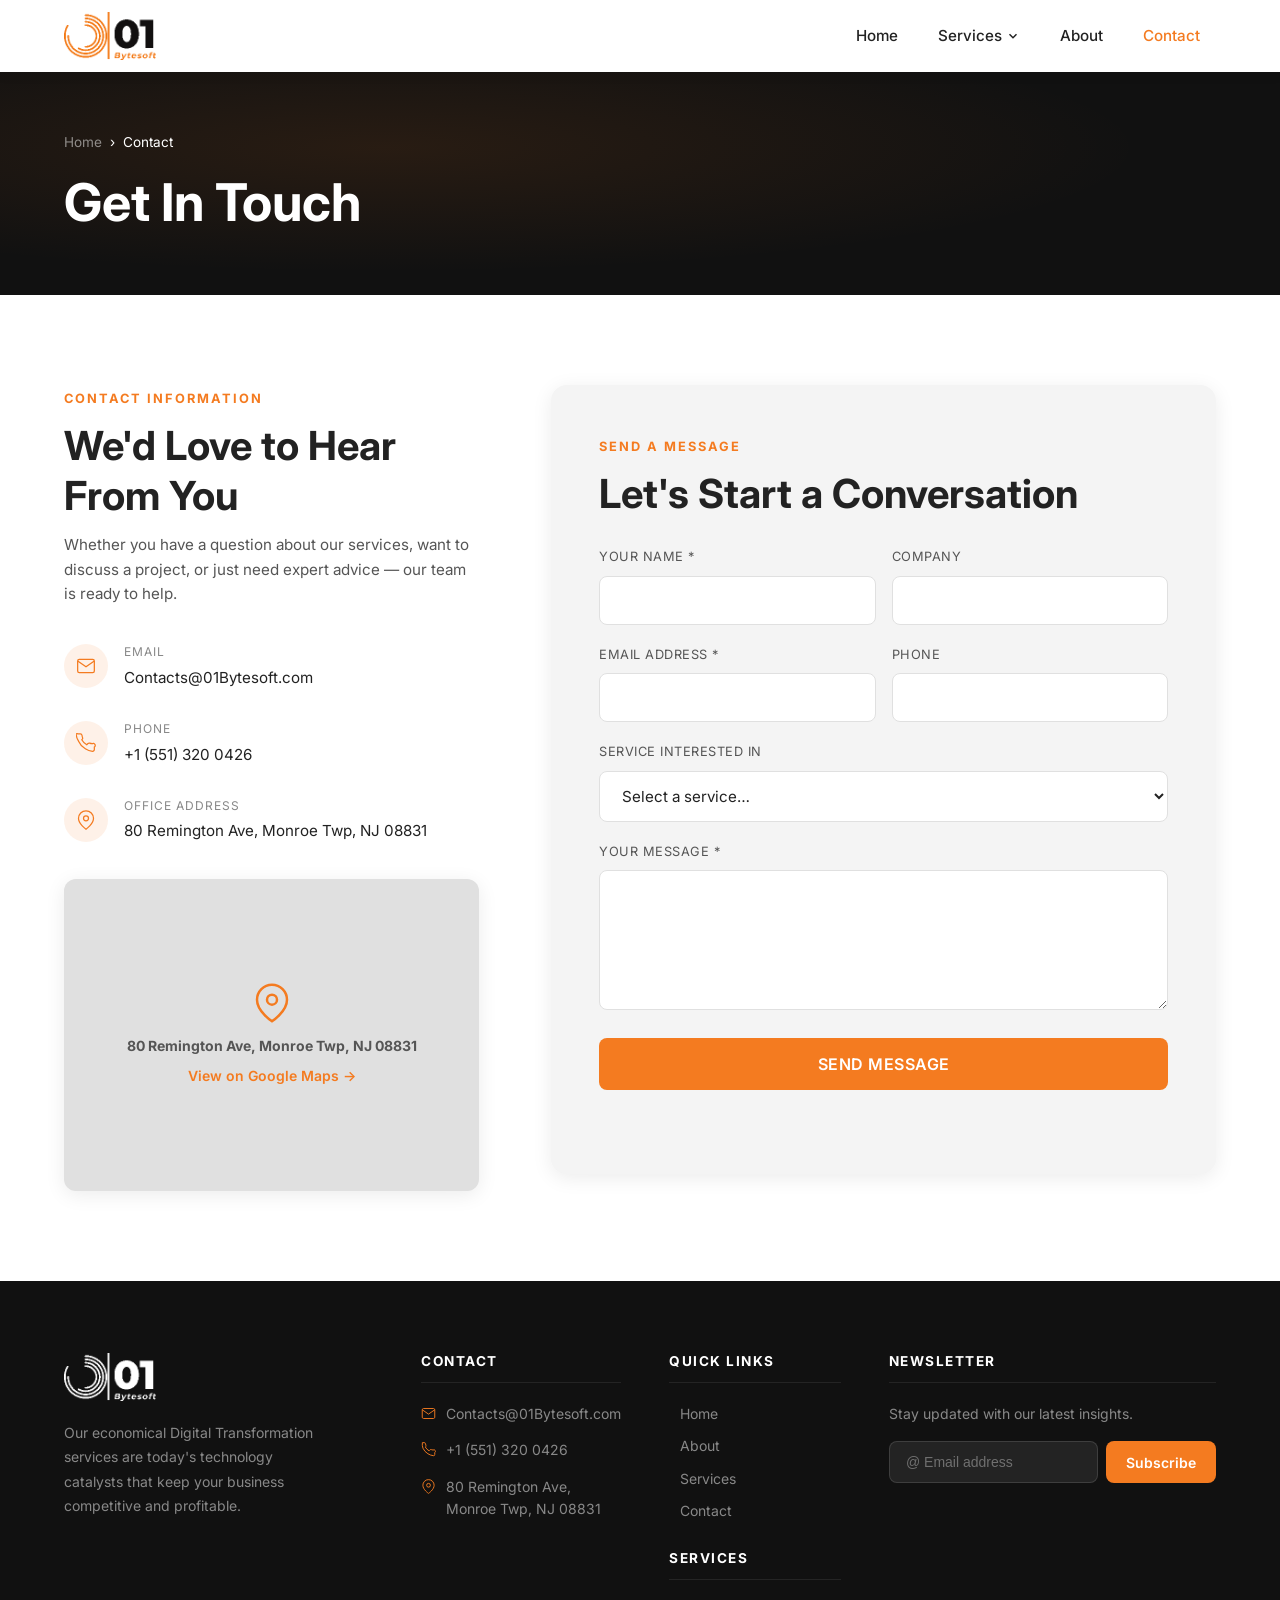
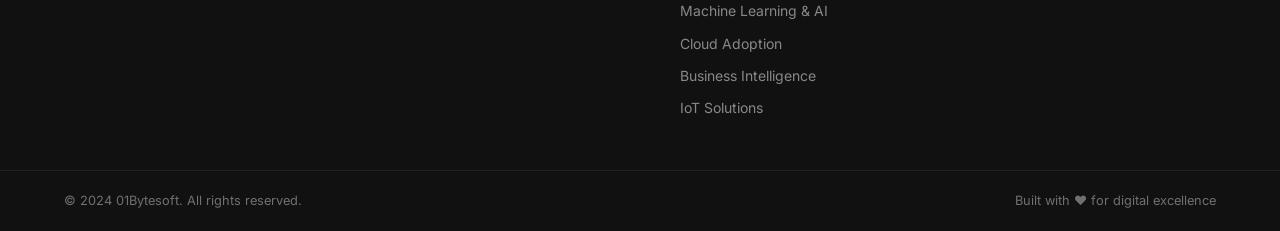
<file: contact.html>
﻿<!DOCTYPE html>
<html lang="en">
<head>
  <meta charset="UTF-8" />
  <meta name="viewport" content="width=device-width, initial-scale=1.0" />
  <title>Contact — 01 Bytesoft</title>
  <meta name="description" content="Contact 01Bytesoft for Data Analytics, AI, Cloud, and Business Intelligence consulting. Call +1 (551) 320 0426 or email Contacts@01Bytesoft.com." />
  <link rel="preconnect" href="https://fonts.googleapis.com" />
  <link rel="preconnect" href="https://fonts.gstatic.com" crossorigin />
  <link href="https://fonts.googleapis.com/css2?family=Inter:wght@400;500;600;700;800&display=swap" rel="stylesheet" />
  <link rel="stylesheet" href="css/style.css" />
  <style>
    .contact-page-grid {
      display: grid;
      grid-template-columns: 1fr 1.6fr;
      gap: 72px;
      align-items: start;
    }
    @media (max-width: 900px) { .contact-page-grid { grid-template-columns: 1fr; gap: 40px; } }

    .contact-page-info { background: var(--white); }

    .map-embed {
      border-radius: 12px;
      overflow: hidden;
      margin-top: 36px;
      box-shadow: var(--shadow);
      aspect-ratio: 4/3;
      background: var(--gray-mid);
      display: flex;
      align-items: center;
      justify-content: center;
      color: var(--text-mid);
      font-size: 0.875rem;
      text-align: center;
      padding: 24px;
    }

    .map-embed a { color: var(--orange); font-weight: 600; }
  </style>
</head>
<body>

<!-- ===== HEADER ===== -->
<header>
  <div class="container">
    <nav class="nav-wrap">
      <a href="index.html" class="logo" aria-label="01 Bytesoft Home">
        <img src="assets/logo.png" alt="01 Bytesoft" class="logo-img" />
      </a>
      <ul class="nav-links" role="list">
        <li><a href="index.html">Home</a></li>
        <li class="has-dropdown">
          <a href="services.html">
            Services
            <svg class="chevron" viewBox="0 0 24 24" fill="none" stroke="currentColor" stroke-width="2.5"><polyline points="6 9 12 15 18 9"/></svg>
          </a>
          <ul class="dropdown" role="list">
            <li><a href="services.html#ml-ai">Machine Learning &amp; AI</a></li>
            <li><a href="services.html#cloud">Cloud Adoption</a></li>
            <li><a href="services.html#bi">Business Intelligence</a></li>
            <li><a href="services.html#iot">IoT Solutions</a></li>
            <li><a href="services.html#data-strategy">Data Strategy</a></li>
            <li><a href="services.html#data-mgmt">Data Management</a></li>
            <li><a href="services.html#consulting">Consulting</a></li>
            <li><a href="services.html#staffing">Staffing</a></li>
          </ul>
        </li>
        <li><a href="about.html">About</a></li>
        <li><a href="contact.html" class="active">Contact</a></li>
      </ul>
      <button class="hamburger" aria-label="Toggle menu"><span></span><span></span><span></span></button>
    </nav>
  </div>
</header>

<div class="mobile-nav">
  <a href="index.html">Home</a>
  <div class="mobile-services-toggle" role="button">
    Services
    <svg class="chevron" viewBox="0 0 24 24" fill="none" stroke="currentColor" stroke-width="2.5" width="18" height="18"><polyline points="6 9 12 15 18 9"/></svg>
  </div>
  <div class="mobile-submenu">
    <a href="services.html#ml-ai">Machine Learning &amp; AI</a>
    <a href="services.html#cloud">Cloud Adoption</a>
    <a href="services.html#bi">Business Intelligence</a>
    <a href="services.html#iot">IoT Solutions</a>
    <a href="services.html#data-strategy">Data Strategy</a>
    <a href="services.html#data-mgmt">Data Management</a>
    <a href="services.html#consulting">Consulting</a>
    <a href="services.html#staffing">Staffing</a>
  </div>
  <a href="about.html">About</a>
  <a href="contact.html">Contact</a>
</div>

<!-- ===== PAGE HERO ===== -->
<section class="page-hero">
  <div class="container page-hero-inner">
    <div class="breadcrumb">
      <a href="index.html">Home</a>
      <span class="breadcrumb-sep">›</span>
      <span>Contact</span>
    </div>
    <h1>Get In Touch</h1>
  </div>
</section>

<!-- ===== CONTACT MAIN ===== -->
<section class="section-pad" style="background:var(--white);">
  <div class="container">
    <div class="contact-page-grid">

      <!-- Left: info -->
      <div class="contact-page-info reveal">
        <span class="section-tag">Contact Information</span>
        <h2 style="margin-bottom:12px;">We'd Love to Hear From You</h2>
        <p style="color:var(--text-mid);margin-bottom:36px;font-size:.95rem;">Whether you have a question about our services, want to discuss a project, or just need expert advice — our team is ready to help.</p>

        <div class="contact-detail" style="margin-bottom:28px;">
          <div class="contact-detail-icon" style="background:rgba(244,123,32,0.1);">
            <svg viewBox="0 0 24 24" fill="none" stroke="var(--orange)" stroke-width="1.5"><path d="M4 4h16c1.1 0 2 .9 2 2v12c0 1.1-.9 2-2 2H4c-1.1 0-2-.9-2-2V6c0-1.1.9-2 2-2z"/><polyline points="22,6 12,13 2,6"/></svg>
          </div>
          <div class="contact-detail-text">
            <p style="color:var(--text-light);font-size:.75rem;text-transform:uppercase;letter-spacing:1px;margin-bottom:4px;">Email</p>
            <a href="mailto:Contacts@01Bytesoft.com" style="color:var(--text-dark);font-size:.95rem;">Contacts@01Bytesoft.com</a>
          </div>
        </div>

        <div class="contact-detail" style="margin-bottom:28px;">
          <div class="contact-detail-icon" style="background:rgba(244,123,32,0.1);">
            <svg viewBox="0 0 24 24" fill="none" stroke="var(--orange)" stroke-width="1.5"><path d="M22 16.92v3a2 2 0 01-2.18 2 19.79 19.79 0 01-8.63-3.07A19.5 19.5 0 013.07 9.8a19.79 19.79 0 01-3-8.63A2 2 0 012.18 1h3a2 2 0 012 1.72c.127.96.361 1.903.7 2.81a2 2 0 01-.45 2.11L6.91 8.09a16 16 0 006 6l1.46-1.46a2 2 0 012.11-.45c.907.339 1.85.573 2.81.7A2 2 0 0122 16.92z"/></svg>
          </div>
          <div class="contact-detail-text">
            <p style="color:var(--text-light);font-size:.75rem;text-transform:uppercase;letter-spacing:1px;margin-bottom:4px;">Phone</p>
            <a href="tel:5513200426" style="color:var(--text-dark);font-size:.95rem;">+1 (551) 320 0426</a>
          </div>
        </div>

        <div class="contact-detail" style="margin-bottom:28px;">
          <div class="contact-detail-icon" style="background:rgba(244,123,32,0.1);">
            <svg viewBox="0 0 24 24" fill="none" stroke="var(--orange)" stroke-width="1.5"><path d="M21 10c0 7-9 13-9 13s-9-6-9-13a9 9 0 0118 0z"/><circle cx="12" cy="10" r="3"/></svg>
          </div>
          <div class="contact-detail-text">
            <p style="color:var(--text-light);font-size:.75rem;text-transform:uppercase;letter-spacing:1px;margin-bottom:4px;">Office Address</p>
            <p style="color:var(--text-dark);font-size:.95rem;">80 Remington Ave, Monroe Twp, NJ 08831</p>
          </div>
        </div>

        <div class="map-embed">
          <div>
            <svg viewBox="0 0 24 24" fill="none" stroke="var(--orange)" stroke-width="1.5" width="40" height="40" style="margin:0 auto 12px;display:block;"><path d="M21 10c0 7-9 13-9 13s-9-6-9-13a9 9 0 0118 0z"/><circle cx="12" cy="10" r="3"/></svg>
            <p style="margin-bottom:8px;"><strong>80 Remington Ave, Monroe Twp, NJ 08831</strong></p>
            <a href="https://maps.google.com/?q=58+Jill+Ct,+Monmouth+Junction,+NJ+08852" target="_blank" rel="noopener">View on Google Maps →</a>
          </div>
        </div>
      </div>

      <!-- Right: form -->
      <div class="reveal" style="background:var(--gray-light);padding:48px;border-radius:16px;box-shadow:var(--shadow);">
        <span class="section-tag">Send a Message</span>
        <h2 style="margin-bottom:28px;">Let's Start a Conversation</h2>
        <form id="contactForm" action="https://formspree.io/f/YOUR_FORM_ID" method="POST" novalidate>
          <div class="form-row">
            <div class="form-group">
              <label for="cf-name" style="color:var(--text-mid);">Your Name *</label>
              <input type="text" id="cf-name" name="name" class="form-control" placeholder="John Smith" required
                style="background:var(--white);border-color:var(--gray-mid);color:var(--text-dark);" />
            </div>
            <div class="form-group">
              <label for="cf-company" style="color:var(--text-mid);">Company</label>
              <input type="text" id="cf-company" name="company" class="form-control" placeholder="Acme Corp"
                style="background:var(--white);border-color:var(--gray-mid);color:var(--text-dark);" />
            </div>
          </div>
          <div class="form-row">
            <div class="form-group">
              <label for="cf-email" style="color:var(--text-mid);">Email Address *</label>
              <input type="email" id="cf-email" name="email" class="form-control" placeholder="john@company.com" required
                style="background:var(--white);border-color:var(--gray-mid);color:var(--text-dark);" />
            </div>
            <div class="form-group">
              <label for="cf-phone" style="color:var(--text-mid);">Phone</label>
              <input type="tel" id="cf-phone" name="phone" class="form-control" placeholder="+1 (555) 000-0000"
                style="background:var(--white);border-color:var(--gray-mid);color:var(--text-dark);" />
            </div>
          </div>
          <div class="form-group">
            <label for="cf-service" style="color:var(--text-mid);">Service Interested In</label>
            <select id="cf-service" name="service" class="form-control"
              style="background:var(--white);border-color:var(--gray-mid);color:var(--text-dark);">
              <option value="">Select a service…</option>
              <option>Machine Learning &amp; AI</option>
              <option>Cloud Adoption</option>
              <option>Business Intelligence</option>
              <option>IoT Solutions</option>
              <option>Data Strategy</option>
              <option>Data Management</option>
              <option>Consulting</option>
              <option>Staffing</option>
              <option>Other / General Inquiry</option>
            </select>
          </div>
          <div class="form-group">
            <label for="cf-message" style="color:var(--text-mid);">Your Message *</label>
            <textarea id="cf-message" name="message" class="form-control" placeholder="Tell us about your project, goals, or questions…" required
              style="background:var(--white);border-color:var(--gray-mid);color:var(--text-dark);min-height:140px;"></textarea>
          </div>
          <input type="hidden" name="_subject" value="Contact Inquiry — 01Bytesoft" />
          <button type="submit" class="btn btn-primary" style="width:100%;font-size:1rem;padding:16px;">Send Message</button>
          <p class="form-status" style="margin-top:16px;"></p>
        </form>
      </div>

    </div>
  </div>
</section>

<!-- ===== FOOTER ===== -->
<footer>
  <div class="footer-top">
    <div class="container">
      <div class="footer-grid">
        <div class="footer-brand">
          <a href="index.html" class="logo" aria-label="01 Bytesoft Home">
            <img src="assets/logo-white.png" alt="01 Bytesoft" class="logo-img" />
          </a>
          <p>Our economical Digital Transformation services are today's technology catalysts that keep your business competitive and profitable.</p>
        </div>
        <div class="footer-col">
          <h5>Contact</h5>
          <div class="footer-contact-item">
            <svg viewBox="0 0 24 24" fill="none" stroke="currentColor" stroke-width="1.5"><path d="M4 4h16c1.1 0 2 .9 2 2v12c0 1.1-.9 2-2 2H4c-1.1 0-2-.9-2-2V6c0-1.1.9-2 2-2z"/><polyline points="22,6 12,13 2,6"/></svg>
            <a href="mailto:Contacts@01Bytesoft.com">Contacts@01Bytesoft.com</a>
          </div>
          <div class="footer-contact-item">
            <svg viewBox="0 0 24 24" fill="none" stroke="currentColor" stroke-width="1.5"><path d="M22 16.92v3a2 2 0 01-2.18 2 19.79 19.79 0 01-8.63-3.07A19.5 19.5 0 013.07 9.8 19.79 19.79 0 012.18 1h3a2 2 0 012 1.72c.127.96.361 1.903.7 2.81a2 2 0 01-.45 2.11L6.91 8.09a16 16 0 006 6l1.46-1.46a2 2 0 012.11-.45c.907.339 1.85.573 2.81.7A2 2 0 0122 16.92z"/></svg>
            <a href="tel:5513200426">+1 (551) 320 0426</a>
          </div>
          <div class="footer-contact-item">
            <svg viewBox="0 0 24 24" fill="none" stroke="currentColor" stroke-width="1.5"><path d="M21 10c0 7-9 13-9 13s-9-6-9-13a9 9 0 0118 0z"/><circle cx="12" cy="10" r="3"/></svg>
            <span>80 Remington Ave, Monroe Twp, NJ 08831</span>
          </div>
        </div>
        <div class="footer-col">
          <h5>Quick Links</h5>
          <ul>
            <li><a href="index.html">Home</a></li>
            <li><a href="about.html">About</a></li>
            <li><a href="services.html">Services</a></li>
            <li><a href="contact.html">Contact</a></li>
          </ul>
          <h5 style="margin-top:28px;">Services</h5>
          <ul>
            <li><a href="services.html#ml-ai">Machine Learning &amp; AI</a></li>
            <li><a href="services.html#cloud">Cloud Adoption</a></li>
            <li><a href="services.html#bi">Business Intelligence</a></li>
            <li><a href="services.html#iot">IoT Solutions</a></li>
          </ul>
        </div>
        <div class="footer-col">
          <h5>Newsletter</h5>
          <p style="color:rgba(255,255,255,0.5);font-size:.875rem;">Stay updated with our latest insights.</p>
          <form class="newsletter-form" novalidate>
            <div class="newsletter-row" style="margin-top:16px;">
              <input type="email" placeholder="@ Email address" required />
              <button type="submit">Subscribe</button>
            </div>
          </form>
        </div>
      </div>
    </div>
  </div>
  <div class="footer-bottom">
    <div class="container">
      <div class="footer-bottom-wrap">
        <p>© 2024 01Bytesoft. All rights reserved.</p>
        <p>Built with ❤️ for digital excellence</p>
      </div>
    </div>
  </div>
</footer>

<button class="scroll-top" aria-label="Scroll to top">
  <svg viewBox="0 0 24 24" fill="none" stroke="currentColor" stroke-width="2.5"><polyline points="18 15 12 9 6 15"/></svg>
</button>

<script src="js/main.js"></script>
</body>
</html>
</file>
<file: css/style.css>
/* ===== CSS Variables ===== */
:root {
  --orange: #f47b20;
  --orange-dark: #d4660f;
  --dark: #111111;
  --dark-mid: #1d1d1d;
  --dark-card: #2a2a2a;
  --white: #ffffff;
  --gray-light: #f4f4f4;
  --gray-mid: #e0e0e0;
  --text-dark: #222222;
  --text-mid: #555555;
  --text-light: #888888;
  --header-h: 72px;
  --radius: 8px;
  --transition: 0.3s ease;
  --shadow: 0 4px 20px rgba(0,0,0,0.08);
  --shadow-hover: 0 8px 32px rgba(0,0,0,0.15);
}

/* ===== Reset & Base ===== */
*, *::before, *::after { box-sizing: border-box; margin: 0; padding: 0; }

html { scroll-behavior: smooth; font-size: 16px; }

body {
  font-family: 'Inter', 'Segoe UI', system-ui, -apple-system, sans-serif;
  color: var(--text-dark);
  background: var(--white);
  line-height: 1.6;
  overflow-x: hidden;
}

a { text-decoration: none; color: inherit; }
img { max-width: 100%; height: auto; display: block; }
ul { list-style: none; }
button { cursor: pointer; border: none; background: none; font-family: inherit; }

/* ===== Typography ===== */
h1, h2, h3, h4, h5 { line-height: 1.25; font-weight: 700; }
h1 { font-size: clamp(2rem, 5vw, 3.25rem); }
h2 { font-size: clamp(1.6rem, 3.5vw, 2.5rem); }
h3 { font-size: clamp(1.1rem, 2vw, 1.35rem); }

/* ===== Utilities ===== */
.container {
  width: 100%;
  max-width: 1200px;
  margin: 0 auto;
  padding: 0 24px;
}

.section-pad { padding: 90px 0; }
.section-pad-sm { padding: 60px 0; }

.orange { color: var(--orange); }
.text-center { text-align: center; }

.btn {
  display: inline-block;
  padding: 14px 32px;
  border-radius: var(--radius);
  font-weight: 600;
  font-size: 0.95rem;
  letter-spacing: 0.5px;
  transition: all var(--transition);
  text-transform: uppercase;
}

.btn-primary {
  background: var(--orange);
  color: var(--white);
}
.btn-primary:hover {
  background: var(--orange-dark);
  transform: translateY(-2px);
  box-shadow: 0 6px 20px rgba(244,123,32,0.4);
}

.btn-outline {
  background: transparent;
  color: var(--orange);
  border: 2px solid var(--orange);
}
.btn-outline:hover {
  background: var(--orange);
  color: var(--white);
  transform: translateY(-2px);
}

/* ===== Header / Nav ===== */
header {
  position: fixed;
  top: 0; left: 0; right: 0;
  height: var(--header-h);
  background: var(--white);
  box-shadow: 0 2px 12px rgba(0,0,0,0.08);
  z-index: 1000;
  transition: background var(--transition), box-shadow var(--transition);
}

header.scrolled {
  box-shadow: 0 2px 20px rgba(0,0,0,0.12);
}

.nav-wrap {
  display: flex;
  align-items: center;
  justify-content: space-between;
  height: var(--header-h);
}

/* Logo */
.logo { display: inline-flex; align-items: center; }

.logo-img {
  height: 48px;
  width: auto;
  display: block;
  object-fit: contain;
}

/* Desktop Nav */
.nav-links {
  display: flex;
  align-items: center;
  gap: 8px;
}

.nav-links > li { position: relative; }

.nav-links > li > a {
  padding: 8px 16px;
  font-size: 0.95rem;
  font-weight: 500;
  color: var(--text-dark);
  border-radius: 6px;
  transition: color var(--transition), background var(--transition);
  display: flex;
  align-items: center;
  gap: 4px;
}

.nav-links > li > a:hover,
.nav-links > li > a.active {
  color: var(--orange);
}

/* Dropdown */
.has-dropdown { position: relative; }

.dropdown {
  position: absolute;
  top: 100%;           /* flush — no gap so hover isn't broken */
  left: 0;
  min-width: 230px;
  padding-top: 8px;    /* visual breathing room without a hover dead-zone */
  background: transparent;
  opacity: 0;
  pointer-events: none;
  transform: translateY(-6px);
  transition: opacity var(--transition), transform var(--transition);
  overflow: visible;
  z-index: 100;
}

/* Inner wrapper carries the visual card styles */
.dropdown::before {
  content: '';
  position: absolute;
  inset: 8px 0 0;
  background: var(--white);
  border-radius: var(--radius);
  box-shadow: 0 8px 32px rgba(0,0,0,0.12);
  z-index: -1;
}

.has-dropdown:hover .dropdown,
.has-dropdown:focus-within .dropdown {
  opacity: 1;
  pointer-events: auto;
  transform: translateY(0);
}

.dropdown a {
  display: block;
  padding: 10px 20px;
  font-size: 0.9rem;
  color: var(--text-mid);
  transition: background var(--transition), color var(--transition);
  border-left: 3px solid transparent;
  background: var(--white);  /* ensure each row covers the pseudo bg */
}

.dropdown li:first-child a { border-radius: var(--radius) var(--radius) 0 0; }
.dropdown li:last-child a  { border-radius: 0 0 var(--radius) var(--radius); }

.dropdown a:hover {
  background: var(--gray-light);
  color: var(--orange);
  border-left-color: var(--orange);
}

.chevron {
  width: 14px;
  height: 14px;
  transition: transform var(--transition);
}
.has-dropdown:hover .chevron { transform: rotate(180deg); }

/* Mobile hamburger */
.hamburger {
  display: none;
  flex-direction: column;
  gap: 5px;
  padding: 8px;
  border-radius: 6px;
  transition: background var(--transition);
}
.hamburger:hover { background: var(--gray-light); }

.hamburger span {
  display: block;
  width: 24px;
  height: 2px;
  background: var(--text-dark);
  border-radius: 2px;
  transition: all var(--transition);
}

.hamburger.open span:nth-child(1) { transform: translateY(7px) rotate(45deg); }
.hamburger.open span:nth-child(2) { opacity: 0; }
.hamburger.open span:nth-child(3) { transform: translateY(-7px) rotate(-45deg); }

/* Mobile nav panel */
.mobile-nav {
  position: fixed;
  top: var(--header-h);
  left: 0; right: 0;
  background: var(--white);
  box-shadow: 0 8px 24px rgba(0,0,0,0.1);
  padding: 16px 0 24px;
  transform: translateY(-110%);
  opacity: 0;
  transition: transform var(--transition), opacity var(--transition);
  z-index: 999;
  max-height: calc(100vh - var(--header-h));
  overflow-y: auto;
}

.mobile-nav.open {
  transform: translateY(0);
  opacity: 1;
}

.mobile-nav a {
  display: block;
  padding: 12px 24px;
  font-weight: 500;
  font-size: 1rem;
  color: var(--text-dark);
  transition: color var(--transition), background var(--transition);
}
.mobile-nav a:hover { color: var(--orange); background: var(--gray-light); }

.mobile-nav .mobile-submenu { display: none; }
.mobile-nav .mobile-submenu.open { display: block; }
.mobile-nav .mobile-submenu a {
  padding-left: 40px;
  font-size: 0.9rem;
  color: var(--text-mid);
}

.mobile-services-toggle {
  display: flex;
  align-items: center;
  justify-content: space-between;
  padding: 12px 24px;
  font-weight: 500;
  font-size: 1rem;
  cursor: pointer;
}
.mobile-services-toggle .chevron { transition: transform var(--transition); }
.mobile-services-toggle.open .chevron { transform: rotate(180deg); }

/* ===== Hero Section ===== */
.hero {
  min-height: 100vh;
  background: var(--dark);
  display: flex;
  align-items: center;
  padding-top: var(--header-h);
  position: relative;
  overflow: hidden;
}

.hero::before {
  content: '';
  position: absolute;
  inset: 0;
  background: radial-gradient(ellipse at 70% 50%, rgba(244,123,32,0.12) 0%, transparent 65%);
  pointer-events: none;
}

.hero-grid {
  display: grid;
  grid-template-columns: 1fr 1fr;
  gap: 60px;
  align-items: center;
  padding: 80px 0;
}

.hero-eyebrow {
  display: inline-flex;
  align-items: center;
  gap: 8px;
  color: var(--orange);
  font-size: 0.85rem;
  font-weight: 600;
  letter-spacing: 2px;
  text-transform: uppercase;
  margin-bottom: 20px;
}

.hero-eyebrow::before {
  content: '';
  display: block;
  width: 32px;
  height: 3px;
  background: var(--orange);
  border-radius: 2px;
}

.hero h1 { color: var(--white); margin-bottom: 20px; }

.hero h1 em {
  font-style: normal;
  color: var(--orange);
}

.hero-lead {
  color: rgba(255,255,255,0.75);
  font-size: 1.1rem;
  margin-bottom: 12px;
  font-weight: 500;
}

.hero-sub {
  color: rgba(255,255,255,0.55);
  font-size: 0.95rem;
  margin-bottom: 36px;
}

.hero-cta { display: flex; gap: 16px; flex-wrap: wrap; }

.hero-visual {
  position: relative;
}

.hero-img-wrap {
  border-radius: 16px;
  overflow: hidden;
  position: relative;
  box-shadow: 0 20px 60px rgba(0,0,0,0.5);
}

.hero-img-wrap img {
  width: 100%;
  height: 420px;
  object-fit: cover;
  display: block;
}

.hero-img-wrap::after {
  content: '';
  position: absolute;
  bottom: 0; right: 0;
  width: 80px;
  height: 80px;
  background: var(--orange);
  border-radius: 16px 0 16px 0;
}

/* Stats strip */
.stats-strip {
  background: var(--orange);
  padding: 28px 0;
}

.stats-grid {
  display: grid;
  grid-template-columns: repeat(4, 1fr);
  gap: 24px;
  text-align: center;
}

.stat-item h3 {
  font-size: 2rem;
  color: var(--white);
  font-weight: 800;
}
.stat-item p {
  font-size: 0.85rem;
  color: rgba(255,255,255,0.85);
  font-weight: 500;
  text-transform: uppercase;
  letter-spacing: 1px;
  margin-top: 4px;
}

/* ===== Clients / Trusted By ===== */
.clients-section {
  background: var(--white);
  padding: 72px 0 60px;
  overflow: hidden;
}

.clients-track-wrap {
  overflow: hidden;
  position: relative;
  /* fade edges */
  -webkit-mask-image: linear-gradient(to right, transparent 0%, black 10%, black 90%, transparent 100%);
  mask-image: linear-gradient(to right, transparent 0%, black 10%, black 90%, transparent 100%);
}

.clients-track {
  display: flex;
  gap: 60px;
  align-items: center;
  width: max-content;
  animation: marquee 22s linear infinite;
}

.clients-track:hover { animation-play-state: paused; }

.client-logo {
  flex-shrink: 0;
  display: flex;
  align-items: center;
  justify-content: center;
  padding: 16px 32px;
  background: var(--white);
  border: 1px solid var(--gray-mid);
  border-radius: 10px;
  transition: box-shadow var(--transition), transform var(--transition), border-color var(--transition);
  min-width: 180px;
}

.client-logo:hover {
  box-shadow: var(--shadow-hover);
  transform: translateY(-3px);
  border-color: var(--orange);
}

.client-logo img {
  height: 48px;
  width: auto;
  max-width: 160px;
  object-fit: contain;
  filter: grayscale(100%);
  opacity: 0.65;
  transition: filter var(--transition), opacity var(--transition);
}

.client-logo:hover img {
  filter: grayscale(0%);
  opacity: 1;
}

@keyframes marquee {
  0%   { transform: translateX(0); }
  100% { transform: translateX(-50%); }
}

/* ===== Section Headers ===== */
.section-header { text-align: center; margin-bottom: 56px; }

.section-tag {
  display: inline-block;
  color: var(--orange);
  font-size: 0.8rem;
  font-weight: 700;
  letter-spacing: 2px;
  text-transform: uppercase;
  margin-bottom: 12px;
}

.section-header h2 { color: var(--text-dark); margin-bottom: 16px; }

.section-header p {
  max-width: 580px;
  margin: 0 auto;
  color: var(--text-mid);
  font-size: 1rem;
}

.divider {
  width: 56px;
  height: 4px;
  background: var(--orange);
  border-radius: 2px;
  margin: 16px auto 0;
}

/* ===== Services Section ===== */
.services { background: var(--white); }

.services-grid {
  display: grid;
  grid-template-columns: repeat(3, 1fr);
  gap: 28px;
}

.service-card {
  background: var(--white);
  border: 1px solid var(--gray-mid);
  border-radius: 12px;
  padding: 36px 28px 28px;
  transition: all var(--transition);
  position: relative;
  overflow: hidden;
}

.service-card::before {
  content: '';
  position: absolute;
  bottom: 0; left: 0;
  width: 0;
  height: 3px;
  background: var(--orange);
  transition: width var(--transition);
}

.service-card:hover {
  box-shadow: var(--shadow-hover);
  transform: translateY(-6px);
  border-color: transparent;
}

.service-card:hover::before { width: 100%; }

.service-icon {
  width: 68px;
  height: 68px;
  display: flex;
  align-items: center;
  justify-content: center;
  background: rgba(244,123,32,0.1);
  border-radius: 16px;
  margin-bottom: 24px;
  transition: background var(--transition);
}

.service-card:hover .service-icon {
  background: var(--orange);
}

.service-icon svg {
  width: 36px;
  height: 36px;
  stroke: var(--orange);
  fill: none;
  transition: stroke var(--transition);
}

.service-card:hover .service-icon svg { stroke: var(--white); }

.service-card h3 { margin-bottom: 12px; color: var(--text-dark); }
.service-card p { color: var(--text-mid); font-size: 0.9rem; margin-bottom: 24px; line-height: 1.65; }

.service-link {
  display: inline-flex;
  align-items: center;
  gap: 6px;
  color: var(--orange);
  font-size: 0.875rem;
  font-weight: 600;
  transition: gap var(--transition);
}
.service-link:hover { gap: 10px; }
.service-link svg { width: 16px; height: 16px; }

/* ===== Free Quote Banner ===== */
.quote-banner {
  background: var(--dark);
  padding: 56px 0;
  position: relative;
  overflow: hidden;
}

.quote-banner::before {
  content: '';
  position: absolute;
  left: -100px; top: -100px;
  width: 400px; height: 400px;
  background: rgba(244,123,32,0.06);
  border-radius: 50%;
}

.quote-inner {
  display: grid;
  grid-template-columns: 1fr auto;
  gap: 48px;
  align-items: center;
}

.quote-inner h2 { color: var(--white); margin-bottom: 8px; }
.quote-inner p { color: rgba(255,255,255,0.6); }

.quote-form {
  display: flex;
  gap: 12px;
  flex-wrap: wrap;
}

.quote-form input {
  padding: 14px 20px;
  border: none;
  border-radius: var(--radius);
  font-size: 0.95rem;
  background: rgba(255,255,255,0.1);
  color: var(--white);
  min-width: 200px;
  outline: none;
  border: 1px solid rgba(255,255,255,0.15);
  transition: border-color var(--transition), background var(--transition);
}

.quote-form input::placeholder { color: rgba(255,255,255,0.45); }

.quote-form input:focus {
  border-color: var(--orange);
  background: rgba(255,255,255,0.15);
}

/* ===== About / Reliable Data Section ===== */
.about-split {
  background: var(--gray-light);
}

.split-grid {
  display: grid;
  grid-template-columns: 1fr 1fr;
  gap: 72px;
  align-items: center;
}

.split-img {
  border-radius: 16px;
  overflow: hidden;
  box-shadow: var(--shadow-hover);
  position: relative;
}

.split-img img {
  width: 100%;
  height: 460px;
  object-fit: cover;
}

.split-img::before {
  content: '';
  position: absolute;
  top: -16px; left: -16px;
  right: 16px; bottom: 16px;
  border: 3px solid var(--orange);
  border-radius: 16px;
  z-index: -1;
}

.split-content .section-tag { text-align: left; }
.split-content h2 { color: var(--text-dark); margin-bottom: 12px; }
.split-content h3 { color: var(--orange); font-size: 1.1rem; font-weight: 600; margin-bottom: 20px; }
.split-content p { color: var(--text-mid); margin-bottom: 16px; font-size: 0.95rem; line-height: 1.75; }

/* ===== Why Choose Us ===== */
.why-us { background: var(--white); }

.why-grid {
  display: grid;
  grid-template-columns: repeat(4, 1fr);
  gap: 24px;
}

.why-card {
  text-align: center;
  padding: 36px 20px;
  border-radius: 12px;
  transition: box-shadow var(--transition), transform var(--transition);
}

.why-card:hover {
  box-shadow: var(--shadow-hover);
  transform: translateY(-4px);
}

.why-icon {
  width: 72px;
  height: 72px;
  background: rgba(244,123,32,0.1);
  border-radius: 50%;
  display: flex;
  align-items: center;
  justify-content: center;
  margin: 0 auto 20px;
}

.why-icon svg { width: 32px; height: 32px; stroke: var(--orange); fill: none; }

.why-card h3 { margin-bottom: 10px; font-size: 1.1rem; }
.why-card p { color: var(--text-mid); font-size: 0.875rem; line-height: 1.65; }

/* ===== Contact Section ===== */
.contact-section { background: var(--dark-mid); }

.contact-grid {
  display: grid;
  grid-template-columns: 1fr 1.6fr;
  gap: 72px;
  align-items: start;
}

.contact-info h2 { color: var(--white); margin-bottom: 24px; }

.contact-detail {
  display: flex;
  align-items: flex-start;
  gap: 16px;
  margin-bottom: 28px;
}

.contact-detail-icon {
  width: 44px;
  height: 44px;
  background: rgba(244,123,32,0.15);
  border-radius: 50%;
  display: flex;
  align-items: center;
  justify-content: center;
  flex-shrink: 0;
  margin-top: 2px;
}

.contact-detail-icon svg { width: 20px; height: 20px; stroke: var(--orange); fill: none; }

.contact-detail-text p:first-child {
  color: rgba(255,255,255,0.5);
  font-size: 0.75rem;
  text-transform: uppercase;
  letter-spacing: 1px;
  margin-bottom: 4px;
}

.contact-detail-text a,
.contact-detail-text p:last-child {
  color: var(--white);
  font-size: 0.95rem;
  transition: color var(--transition);
}

.contact-detail-text a:hover { color: var(--orange); }

/* Contact form */
.contact-form-wrap {
  background: var(--dark-card);
  border-radius: 16px;
  padding: 40px;
}

.contact-form-wrap h3 { color: var(--white); margin-bottom: 28px; font-size: 1.3rem; }

.form-row { display: grid; grid-template-columns: 1fr 1fr; gap: 16px; }

.form-group { margin-bottom: 20px; }
.form-group label { display: block; color: rgba(255,255,255,0.65); font-size: 0.8rem; margin-bottom: 8px; letter-spacing: 0.5px; text-transform: uppercase; }

.form-control {
  width: 100%;
  padding: 14px 18px;
  background: rgba(255,255,255,0.07);
  border: 1px solid rgba(255,255,255,0.1);
  border-radius: var(--radius);
  color: var(--white);
  font-size: 0.95rem;
  font-family: inherit;
  outline: none;
  transition: border-color var(--transition), background var(--transition);
}

.form-control::placeholder { color: rgba(255,255,255,0.3); }

.form-control:focus {
  border-color: var(--orange);
  background: rgba(255,255,255,0.1);
}

textarea.form-control { resize: vertical; min-height: 120px; }

.form-status {
  font-size: 0.875rem;
  margin-top: 12px;
  min-height: 20px;
}

.form-status.success { color: #4ade80; }
.form-status.error { color: #f87171; }

/* ===== Footer ===== */
footer { background: var(--dark); color: var(--white); }

.footer-top { padding: 72px 0 40px; }

.footer-grid {
  display: grid;
  grid-template-columns: 1.8fr 1fr 1fr 1.5fr;
  gap: 48px;
}

.footer-brand .logo { margin-bottom: 20px; color: var(--white); }
.footer-brand p { color: rgba(255,255,255,0.5); font-size: 0.875rem; line-height: 1.75; max-width: 260px; }

.footer-col h5 {
  color: var(--white);
  font-size: 0.85rem;
  font-weight: 700;
  letter-spacing: 1.5px;
  text-transform: uppercase;
  margin-bottom: 20px;
  padding-bottom: 12px;
  border-bottom: 1px solid rgba(255,255,255,0.08);
}

.footer-col ul li { margin-bottom: 10px; }
.footer-col ul li a {
  color: rgba(255,255,255,0.5);
  font-size: 0.875rem;
  transition: color var(--transition), padding-left var(--transition);
  display: flex;
  align-items: center;
  gap: 6px;
}

.footer-col ul li a:hover {
  color: var(--orange);
  padding-left: 4px;
}

.footer-col ul li a::before {
  content: '';
  width: 5px;
  height: 5px;
  background: var(--orange);
  border-radius: 50%;
  opacity: 0;
  transition: opacity var(--transition);
  flex-shrink: 0;
}

.footer-col ul li a:hover::before { opacity: 1; }

.footer-contact-item {
  display: flex;
  align-items: flex-start;
  gap: 10px;
  margin-bottom: 14px;
  color: rgba(255,255,255,0.5);
  font-size: 0.875rem;
}

.footer-contact-item svg { width: 15px; height: 15px; stroke: var(--orange); flex-shrink: 0; margin-top: 3px; }

.footer-contact-item a { color: rgba(255,255,255,0.5); transition: color var(--transition); }
.footer-contact-item a:hover { color: var(--orange); }

/* Newsletter */
.newsletter-row {
  display: flex;
  gap: 8px;
  margin-top: 16px;
}

.newsletter-row input {
  flex: 1;
  padding: 12px 16px;
  background: rgba(255,255,255,0.08);
  border: 1px solid rgba(255,255,255,0.12);
  border-radius: var(--radius);
  color: var(--white);
  font-size: 0.875rem;
  outline: none;
  transition: border-color var(--transition);
}
.newsletter-row input::placeholder { color: rgba(255,255,255,0.35); }
.newsletter-row input:focus { border-color: var(--orange); }

.newsletter-row button {
  padding: 12px 20px;
  background: var(--orange);
  color: var(--white);
  border-radius: var(--radius);
  font-weight: 600;
  font-size: 0.875rem;
  transition: background var(--transition), transform var(--transition);
  white-space: nowrap;
}
.newsletter-row button:hover { background: var(--orange-dark); transform: translateY(-1px); }

/* Footer bottom */
.footer-bottom {
  border-top: 1px solid rgba(255,255,255,0.07);
  padding: 20px 0;
}

.footer-bottom-wrap {
  display: flex;
  align-items: center;
  justify-content: space-between;
  gap: 16px;
}

.footer-bottom p { color: rgba(255,255,255,0.4); font-size: 0.8rem; }

/* ===== Page hero (inner pages) ===== */
.page-hero {
  background: var(--dark);
  padding: calc(var(--header-h) + 60px) 0 60px;
  position: relative;
  overflow: hidden;
}

.page-hero::before {
  content: '';
  position: absolute;
  inset: 0;
  background: radial-gradient(ellipse at 30% 50%, rgba(244,123,32,0.1) 0%, transparent 60%);
}

.page-hero-inner { position: relative; z-index: 1; }

.breadcrumb {
  display: flex;
  align-items: center;
  gap: 8px;
  color: rgba(255,255,255,0.5);
  font-size: 0.85rem;
  margin-bottom: 16px;
}

.breadcrumb a { color: rgba(255,255,255,0.5); transition: color var(--transition); }
.breadcrumb a:hover { color: var(--orange); }
.breadcrumb span { color: var(--white); }
.breadcrumb-sep { color: rgba(255,255,255,0.3); }

.page-hero h1 { color: var(--white); }

/* ===== About page sections ===== */
.about-lead {
  background: var(--white);
}

.about-block {
  display: grid;
  grid-template-columns: 1fr 1fr;
  gap: 72px;
  align-items: center;
  margin-bottom: 80px;
}

.about-block:last-child { margin-bottom: 0; }

.about-block.reverse { direction: rtl; }
.about-block.reverse > * { direction: ltr; }

.about-block-img {
  border-radius: 16px;
  overflow: hidden;
  box-shadow: var(--shadow-hover);
}

.about-block-img img {
  width: 100%;
  height: 320px;
  object-fit: cover;
}

.about-block-text .section-tag { text-align: left; }
.about-block-text h2 { margin-bottom: 20px; }
.about-block-text p { color: var(--text-mid); font-size: 0.95rem; line-height: 1.8; margin-bottom: 16px; }

/* Values */
.values-section { background: var(--gray-light); }

.values-grid {
  display: grid;
  grid-template-columns: repeat(3, 1fr);
  gap: 28px;
}

.value-card {
  background: var(--white);
  padding: 36px 28px;
  border-radius: 12px;
  box-shadow: var(--shadow);
  transition: box-shadow var(--transition), transform var(--transition);
}

.value-card:hover {
  box-shadow: var(--shadow-hover);
  transform: translateY(-4px);
}

.value-num {
  font-size: 2.5rem;
  font-weight: 800;
  color: rgba(244,123,32,0.15);
  line-height: 1;
  margin-bottom: 16px;
}

.value-card h3 { margin-bottom: 12px; font-size: 1.1rem; }
.value-card p { color: var(--text-mid); font-size: 0.875rem; line-height: 1.7; }

/* ===== Scroll to top ===== */
.scroll-top {
  position: fixed;
  bottom: 28px;
  right: 28px;
  width: 44px;
  height: 44px;
  background: var(--orange);
  border-radius: 50%;
  display: flex;
  align-items: center;
  justify-content: center;
  box-shadow: 0 4px 16px rgba(244,123,32,0.4);
  opacity: 0;
  pointer-events: none;
  transition: opacity var(--transition), transform var(--transition);
  z-index: 999;
}

.scroll-top.visible {
  opacity: 1;
  pointer-events: auto;
}

.scroll-top:hover { transform: translateY(-3px); }

.scroll-top svg { width: 20px; height: 20px; stroke: white; }

/* ===== Animations ===== */
@keyframes fadeUp {
  from { opacity: 0; transform: translateY(28px); }
  to { opacity: 1; transform: translateY(0); }
}

.animate-up {
  opacity: 0;
  animation: fadeUp 0.65s ease forwards;
}

.animate-up.delay-1 { animation-delay: 0.1s; }
.animate-up.delay-2 { animation-delay: 0.2s; }
.animate-up.delay-3 { animation-delay: 0.3s; }

/* Intersection observer driven */
.reveal {
  opacity: 0;
  transform: translateY(32px);
  transition: opacity 0.6s ease, transform 0.6s ease;
}
.reveal.visible {
  opacity: 1;
  transform: translateY(0);
}

/* ===== Responsive ===== */
@media (max-width: 1024px) {
  .footer-grid { grid-template-columns: 1fr 1fr; gap: 36px; }
  .why-grid { grid-template-columns: repeat(2, 1fr); }
  .stats-grid { grid-template-columns: repeat(2, 1fr); }
}

@media (max-width: 900px) {
  .services-grid { grid-template-columns: repeat(2, 1fr); }
  .hero-grid { grid-template-columns: 1fr; gap: 40px; }
  .hero-visual { order: -1; }
  .hero-img-wrap img { height: 300px; }
  .split-grid { grid-template-columns: 1fr; gap: 40px; }
  .contact-grid { grid-template-columns: 1fr; gap: 40px; }
  .quote-inner { grid-template-columns: 1fr; gap: 28px; }
  .about-block { grid-template-columns: 1fr; gap: 40px; }
  .about-block.reverse { direction: ltr; }
}

@media (max-width: 768px) {
  .nav-links { display: none; }
  .hamburger { display: flex; }
  .section-pad { padding: 64px 0; }
  .services-grid { grid-template-columns: 1fr; }
  .form-row { grid-template-columns: 1fr; }
  .footer-grid { grid-template-columns: 1fr; gap: 32px; }
  .footer-bottom-wrap { flex-direction: column; text-align: center; }
  .hero { min-height: auto; }
  .hero-grid { padding: 50px 0; }
  .values-grid { grid-template-columns: 1fr; }
  .stats-grid { grid-template-columns: repeat(2, 1fr); }
}

@media (max-width: 480px) {
  .stats-grid { grid-template-columns: repeat(2, 1fr); }
  .hero-cta { flex-direction: column; }
  .hero-cta .btn { text-align: center; }
  .newsletter-row { flex-direction: column; }
  .contact-form-wrap { padding: 28px 20px; }
}
</file>
